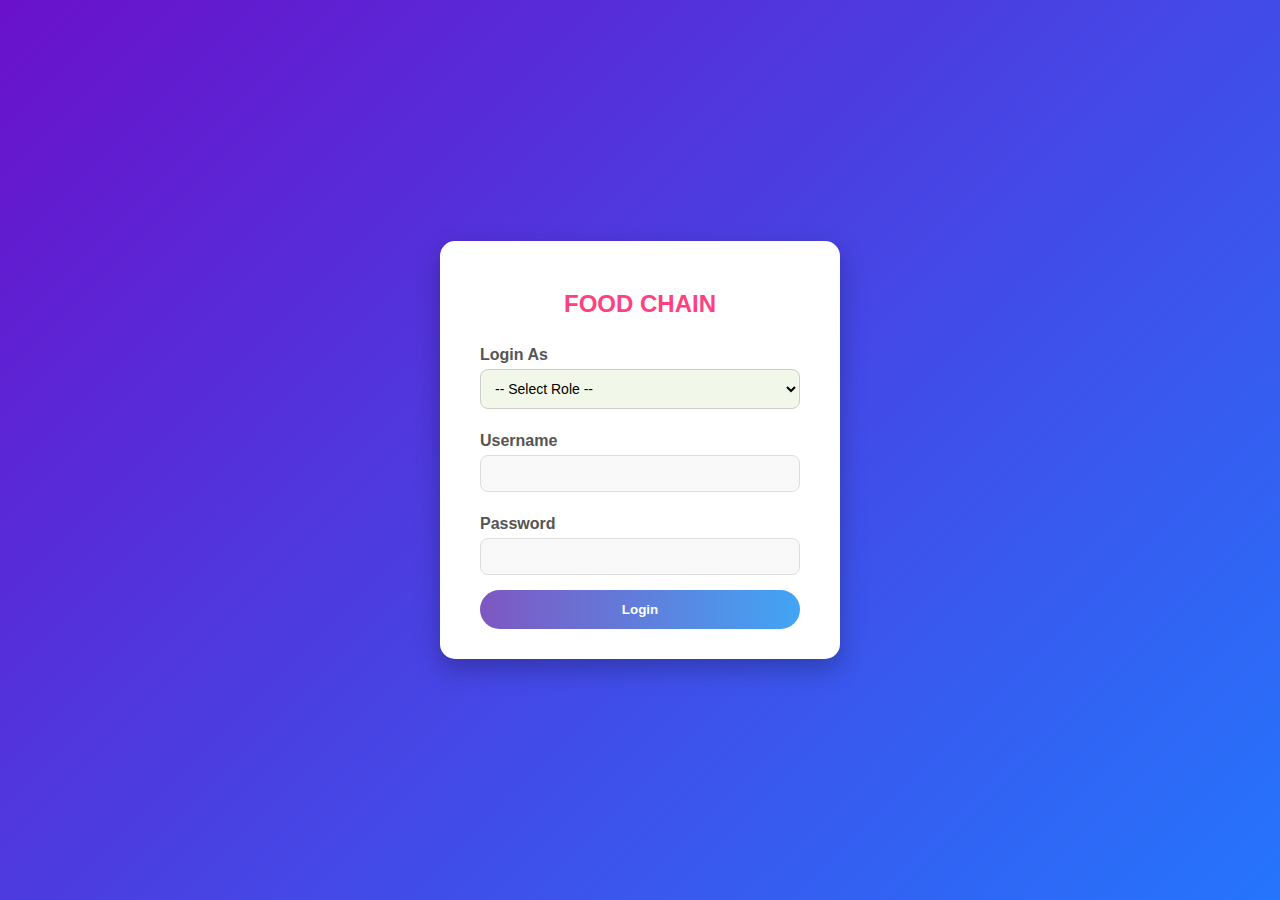
<file: index.html>
<!DOCTYPE html>
<html lang="en">
<head>
  <meta charset="UTF-8">
  <meta name="viewport" content="width=device-width, initial-scale=1">
  <title>Food Chain System - Login</title>
  <link rel="stylesheet" href="style.css">
</head>
<body>
  <div class="login-container">
    <h2>FOOD CHAIN</h2>
    <form action="login.php" method="POST">
      <label for="user-type">Login As</label>
      <select id="user-type" name="user_type" required>
        <option value="">-- Select Role --</option>
        <option value="farmer">Farmer</option>
        <option value="vendor">Vendor</option>
        <option value="inspector">Inspector</option>
        <option value="transporter">Transporter</option>
        <option value="consumer">Consumer</option>
        <option value="retailer">Retailer</option>
      </select>

      <label for="username">Username</label>
      <input type="text" id="username" name="username" required>

      <label for="password">Password</label>
      <input type="password" id="password" name="password" required>

      <button type="submit">Login</button>
    </form>
  </div>
</body>
</html>
</file>
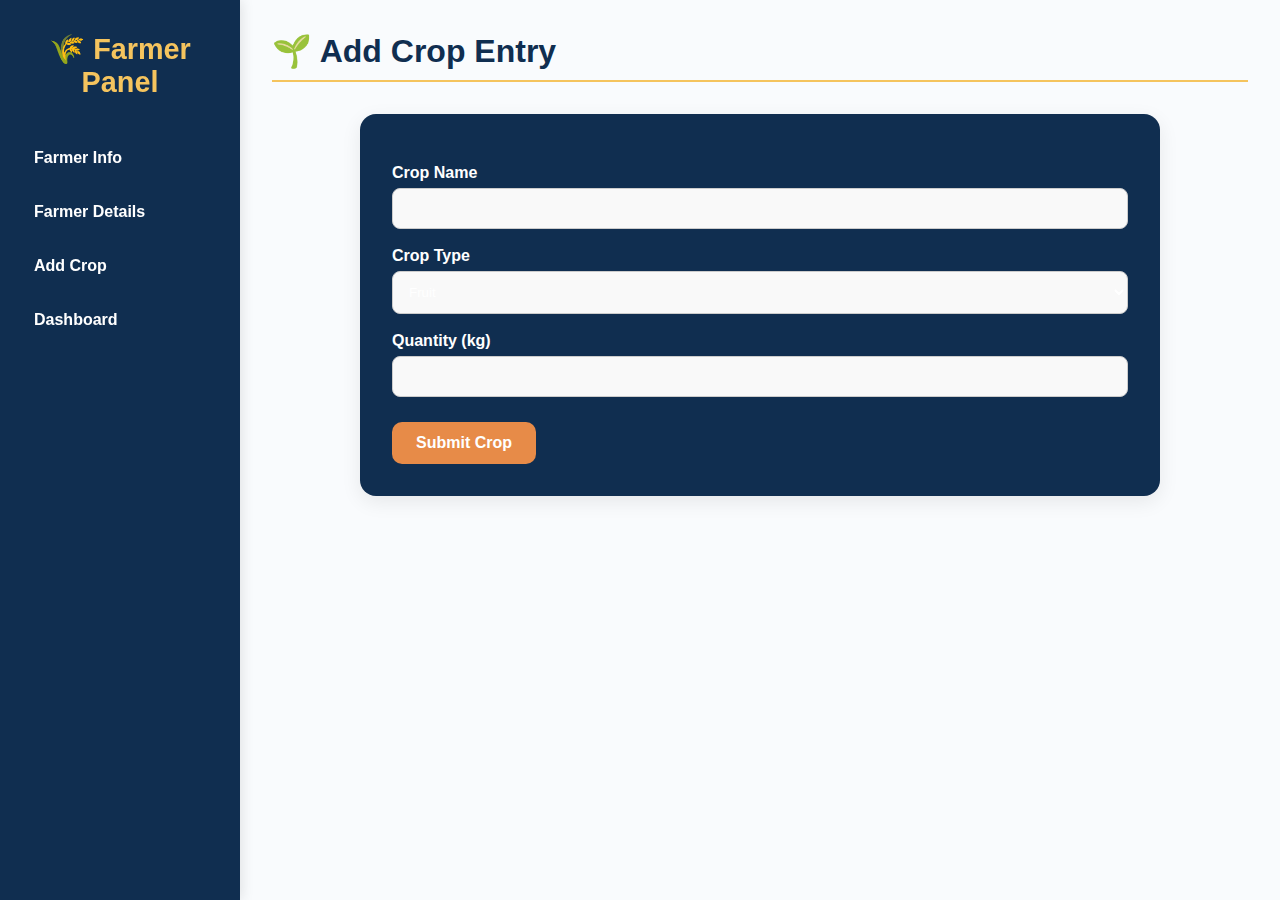
<file: crop.html>
<!DOCTYPE html>
<html lang="en">
<head>
  <meta charset="UTF-8">
  <title>Crop Entry</title>
  <link rel="stylesheet" href="farmerCss.css">
</head>
<body>
  <div class="sidebar">
    <h1>🌾 Farmer Panel</h1>
    <a href="farmerInfo.html">Farmer Info</a>
    <a href="farmerInfoView.php">Farmer Details</a> <!-- ✅ Correct file -->
    <a href="crop.html">Add Crop</a>
    <a href="Farmer_dashboard.php">Dashboard</a>
  </div>
  

  <div class="main">
    <header>🌱 Add Crop Entry</header>
    <div class="container">
      <form action="add_crop.php" method="POST">
        <label for="crop_name">Crop Name</label>
        <input type="text" id="crop_name" name="crop_name" required>

        <label for="type">Crop Type</label>
        <select id="type" name="type">
          <option value="Fruit">Fruit</option>
          <option value="Vegetable">Vegetable</option>
          <option value="Grain">Grain</option>
          <option value="Other">Other</option>
        </select>

        <label for="quantity">Quantity (kg)</label>
        <input type="number" id="quantity" name="quantity" required>

        <button type="submit">Submit Crop</button>
      </form>
    </div>
  </div>
</body>
</html>
</file>
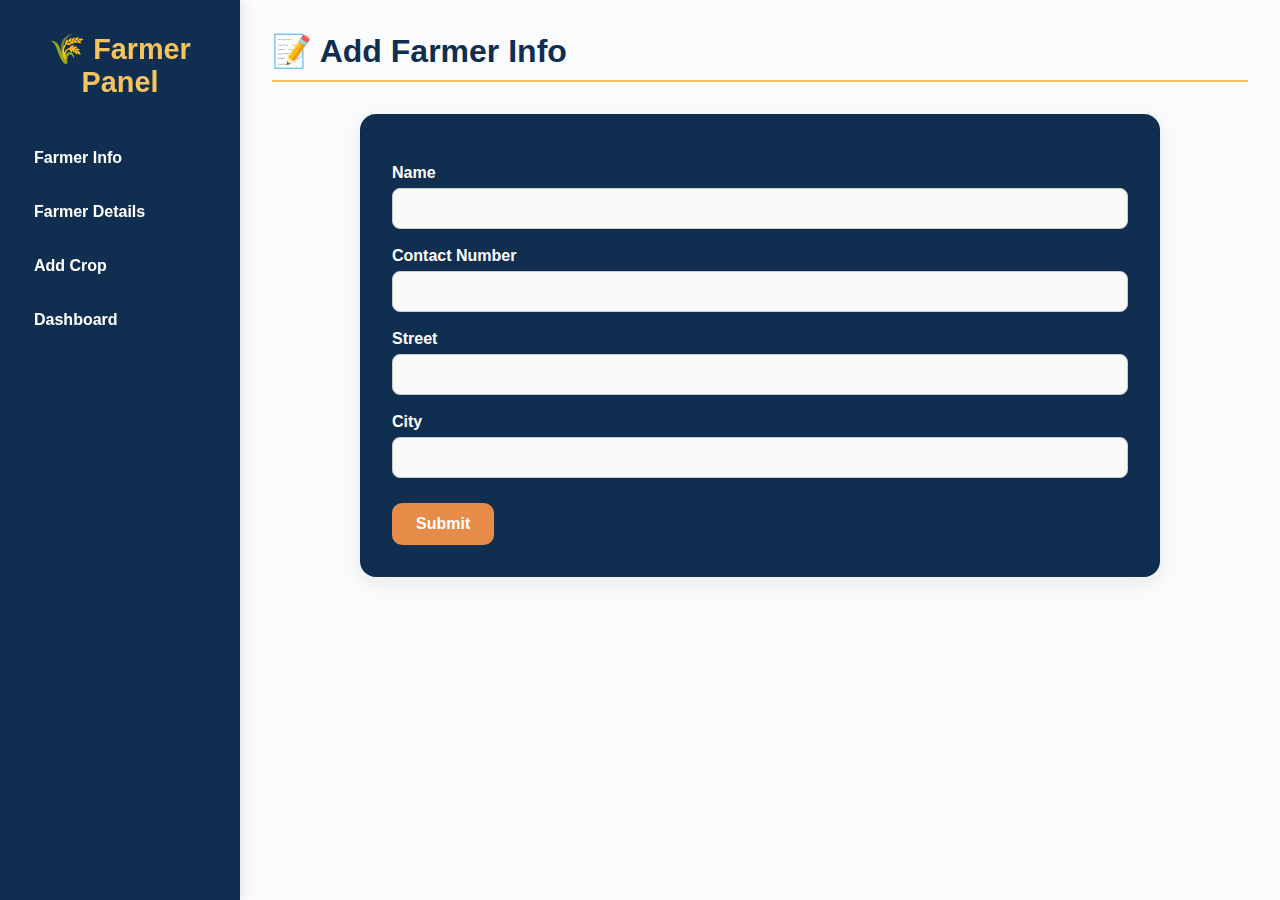
<file: farmerInfo.html>
<!DOCTYPE html>
<html lang="en">
<head>
  <meta charset="UTF-8">
  <title>Add Farmer Info</title>
  <link rel="stylesheet" href="farmerCss.css">
</head>
<body>
  <div class="sidebar">
    <h1>🌾 Farmer Panel</h1>
    <a href="farmerInfo.html">Farmer Info</a>
    <a href="farmerInfoView.php">Farmer Details</a>
    <a href="crop.html">Add Crop</a>
    <a href="Farmer_dashboard.php">Dashboard</a>
  </div>
  <div class="main">
    <header>📝 Add Farmer Info</header>
    <div class="container">
      <form action="farmerInfo.php" method="POST">
        <label for="name">Name</label>
        <input type="text" id="name" name="name" required>

        <label for="contact">Contact Number</label>
        <input type="text" id="contact" name="contact">

        <label for="street">Street</label>
        <input type="text" id="street" name="street">

        <label for="city">City</label>
        <input type="text" id="city" name="city">

        <button type="submit">Submit</button>
      </form>
    </div>
  </div>
</body>
</html>
</file>
<file: style.css>
body {
  font-family: 'Segoe UI', Tahoma, Geneva, Verdana, sans-serif;
  background: linear-gradient(135deg, #6a11cb, #2575fc); 
  display: flex;
  justify-content: center;
  align-items: center;
  height: 100vh;
  margin: 0;
}

.login-container {
  background: #ffffff;
  padding: 30px 40px;
  border-radius: 15px;
  box-shadow: 0 10px 25px rgba(0, 0, 0, 0.25);
  width: 320px;
  text-align: center;
}

.login-container h2 {
  margin-bottom: 20px;
  color: #ff4081;
  font-size: 24px;
}

form {
  display: flex;
  flex-direction: column;
}

label {
  text-align: left;
  margin: 8px 0 5px;
  font-weight: bold;
  color: #555;
}

input {
  padding: 10px;
  margin-bottom: 15px;
  border: 1px solid #ddd;
  border-radius: 8px;
  background-color: #f9f9f9;
  transition: 0.3s ease;
}

input:focus {
  border-color: #7e57c2;
  box-shadow: 0 0 5px rgba(126, 87, 194, 0.5);
  outline: none;
}

button {
  background: linear-gradient(to right, #7e57c2, #42a5f5);
  color: white;
  padding: 12px;
  font-weight: bold;
  border: none;
  border-radius: 25px;
  cursor: pointer;
  transition: 0.3s ease;
}

button:hover {
  background: linear-gradient(to right, #5e35b1, #1e88e5);
}

select {
  padding: 10px;
  margin-bottom: 15px;
  border: 1px solid #ccc;
  border-radius: 8px;
  font-size: 14px;
  background-color: #f1f8e9;
}

h3 {
  font-size: 24px;
  margin-bottom: 20px;
  color: #2e8b57;
}

p {
  font-size: 16px;
  color: #555;
}
</file>
<file: farmerCss.css>
/* ---------------------------------------------------
   Base Reset
--------------------------------------------------- */
* {
  margin: 0;
  padding: 0;
  box-sizing: border-box;
}

body {
  font-family: 'Segoe UI', Tahoma, Geneva, Verdana, sans-serif;
  background-color: #f4f7fa;
  color: #333;
  display: flex;
  flex-direction: column;
  min-height: 100vh;
}

/* ---------------------------------------------------
   Sidebar Navigation
--------------------------------------------------- */
.sidebar {
  width: 240px;
  min-height: 100vh;
  background: #102E50;
  padding: 2rem 1rem;
  color: #fff;
  position: fixed;
  left: 0;
  top: 0;
  display: flex;
  flex-direction: column;
  box-shadow: 2px 0 12px rgba(0, 0, 0, 0.1);
}

.sidebar h1 {
  font-size: 1.8rem;
  margin-bottom: 2rem;
  text-align: center;
  color: #F5C45E;
}

.sidebar a {
  color: #ffffff;
  text-decoration: none;
  padding: 12px 18px;
  margin: 6px 0;
  border-radius: 8px;
  font-weight: 600;
  display: block;
  transition: all 0.3s;
}

.sidebar a:hover {
  background-color: #BE3D2A;
  padding-left: 24px;
}

/* ---------------------------------------------------
   Main Content
--------------------------------------------------- */
.main {
  margin-left: 240px;
  padding: 2rem;
  width: calc(100% - 240px);
  background-color: #f9fbfd;
  flex: 1;
}

/* ---------------------------------------------------
   Header
--------------------------------------------------- */
header {
  font-size: 2rem;
  font-weight: bold;
  color: #102E50;
  margin-bottom: 2rem;
  border-bottom: 2px solid #F5C45E;
  padding-bottom: 10px;
}

/* ---------------------------------------------------
   Container (Card)
--------------------------------------------------- */
.container {
  background: #102E50;
  color: white;
  padding: 2rem;
  border-radius: 16px;
  box-shadow: 0 6px 20px rgba(0, 0, 0, 0.08);
  max-width: 800px;
  margin: auto;
}

.container label,
.container input,
.container select,
.container button,
.container th,
.container td {
  color: white;
}

/* ---------------------------------------------------
   Form Styles
--------------------------------------------------- */
form label {
  display: block;
  margin-top: 18px;
  font-weight: 600;
}

input,
select {
  width: 100%;
  padding: 12px;
  margin-top: 6px;
  border-radius: 8px;
  border: 1px solid #ccc;
  background-color: #f9f9f9;
  transition: border-color 0.3s;
  color: #333;
}

input:focus,
select:focus {
  border-color: #F5C45E;
  outline: none;
}

button {
  margin-top: 25px;
  background-color: #E78B48;
  color: white;
  padding: 12px 24px;
  border: none;
  border-radius: 10px;
  font-size: 1rem;
  font-weight: bold;
  cursor: pointer;
  transition: background-color 0.3s ease;
}

button:hover {
  background-color: #BE3D2A;
}

/* ---------------------------------------------------
   Table Styles
--------------------------------------------------- */
table {
  width: 100%;
  border-collapse: collapse;
  margin-top: 25px;
  background-color: transparent;
  border-radius: 10px;
  overflow: hidden;
}

th, td {
  padding: 15px;
  border-bottom: 1px solid #ffffff50;
  text-align: left;
  font-size: 15px;
}

th {
  background-color: #102E50;
  color: white;
  font-weight: 600;
}

tbody tr:nth-child(even) {
  background-color: #133755;
}

tbody tr:hover {
  background-color: #1c4463;
}

/* ---------------------------------------------------
   Action Buttons
--------------------------------------------------- */
.action-buttons {
  display: flex;
  gap: 10px;
}

.btn-edit,
.btn-delete {
  padding: 8px 14px;
  border: none;
  border-radius: 6px;
  font-weight: 600;
  color: #fff;
  cursor: pointer;
  transition: all 0.3s ease;
}

.btn-edit {
  background-color: #F5C45E;
  color: #102E50;
}

.btn-edit:hover {
  background-color: #E78B48;
  color: #fff;
}

.btn-delete {
  background-color: #BE3D2A;
}

.btn-delete:hover {
  background-color: #a72c1f;
}

/* ---------------------------------------------------
   Responsive Table
--------------------------------------------------- */
@media (max-width: 768px) {
  table, thead, tbody, th, td, tr {
    display: block;
  }

  .view-table thead {
    display: none;
  }

  .view-table tr {
    margin-bottom: 1rem;
    border-radius: 8px;
    background: #102E50;
    box-shadow: 0 2px 8px rgba(0, 0, 0, 0.05);
  }

  .view-table td {
    position: relative;
    padding-left: 50%;
    text-align: left;
  }

  .view-table td::before {
    position: absolute;
    top: 50%;
    left: 16px;
    transform: translateY(-50%);
    font-weight: bold;
    white-space: nowrap;
    color: #F5C45E;
    content: attr(data-label);
  }
}
</file>
